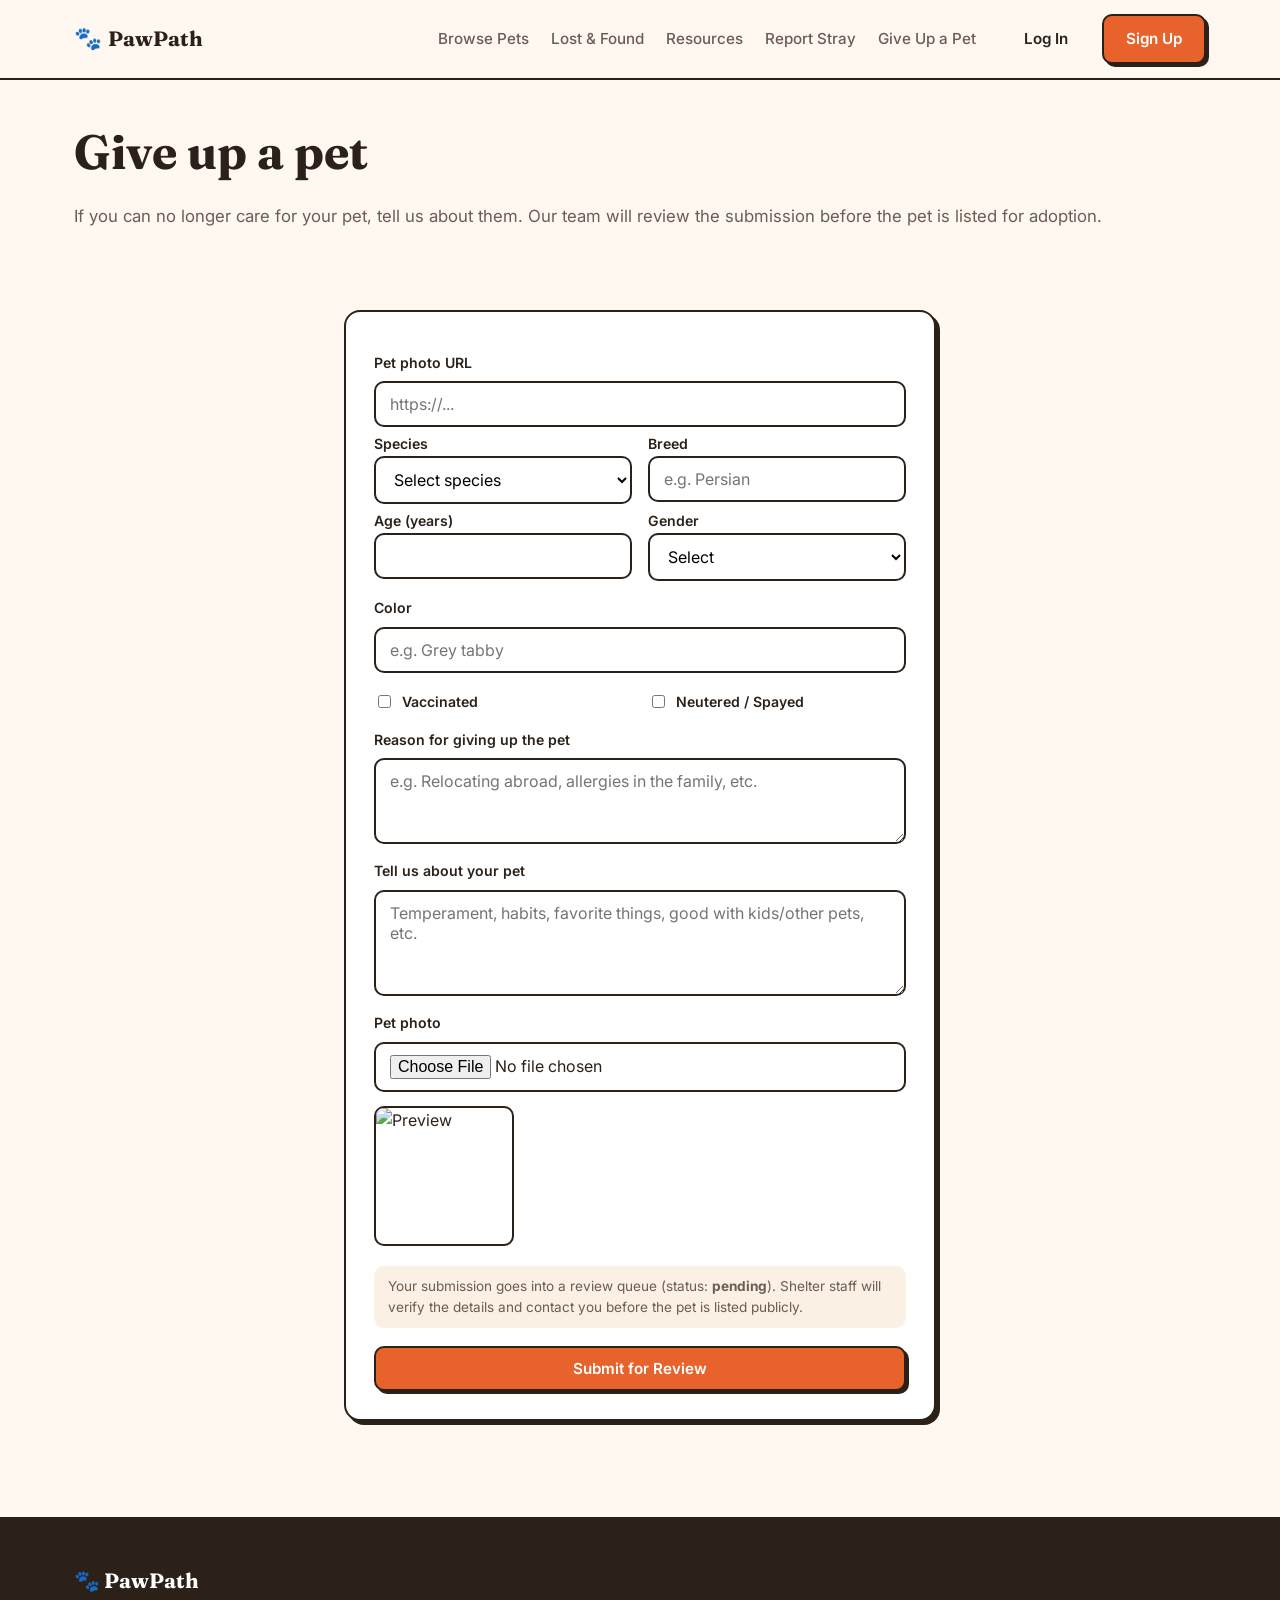
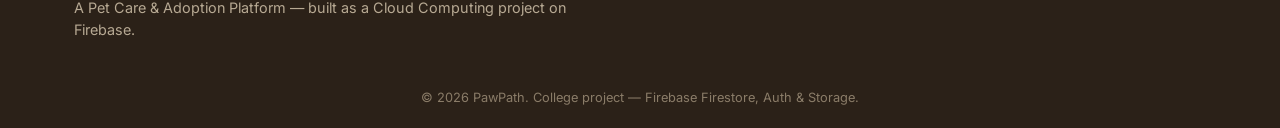
<file: public/surrender-pet.html>
<!DOCTYPE html>
<html lang="en">
<head>
  <meta charset="UTF-8" />
  <meta name="viewport" content="width=device-width, initial-scale=1.0" />
  <title>Surrender a Pet — PawPath</title>
  <link rel="stylesheet" href="css/style.css" />
  <link rel="icon" href="data:image/svg+xml,<svg xmlns='http://www.w3.org/2000/svg' viewBox='0 0 100 100'><text y='.9em' font-size='90'>🐾</text></svg>">
</head>
<body>

  <header class="site-header">
    <div class="container nav-inner">
      <a href="index.html" class="brand"><span class="brand-mark">🐾</span> PawPath</a>
      <nav class="main-nav" id="mainNav">
        <a href="pets.html">Browse Pets</a>
        <a href="lost-found.html">Lost &amp; Found</a>
        <a href="resources.html">Resources</a>
        <a href="found-pet.html">Report Stray</a>
        <a href="surrender-pet.html">Give Up a Pet</a>
      </nav>
      <div class="nav-actions" id="navActions">
        <a href="login.html" class="btn btn-ghost">Log In</a>
        <a href="register.html" class="btn btn-primary">Sign Up</a>
      </div>
      <button class="nav-toggle" id="navToggle" aria-label="Toggle menu">☰</button>
    </div>
  </header>

  <main>
    <section class="page-head">
      <div class="container">
        <h1>Give up a pet</h1>
        <p>If you can no longer care for your pet, tell us about them. Our team will review the
           submission before the pet is listed for adoption.</p>
      </div>
    </section>

    <section class="section">
      <div class="container container-narrow">

        <p class="form-error" id="authGate" hidden>
          Please <a href="login.html">log in</a> first so we can contact you about this pet.
        </p>

        <form id="surrenderForm" class="form form-card" novalidate>

          <label for="petImageURL">Pet photo URL</label>
<input type="url" id="petImageURL" placeholder="https://..." />

          <div class="form-row">
            <div>
              <label for="petSpecies">Species</label>
              <select id="petSpecies" required>
                <option value="">Select species</option>
                <option value="Dog">Dog</option>
                <option value="Cat">Cat</option>
                <option value="Rabbit">Rabbit</option>
                <option value="Bird">Bird</option>
                <option value="Other">Other</option>
              </select>
            </div>
            <div>
              <label for="petBreed">Breed</label>
              <input type="text" id="petBreed" placeholder="e.g. Persian" />
            </div>
          </div>

          <div class="form-row">
            <div>
              <label for="petAge">Age (years)</label>
              <input type="number" id="petAge" min="0" step="0.5" required />
            </div>
            <div>
              <label for="petGender">Gender</label>
              <select id="petGender" required>
                <option value="">Select</option>
                <option value="Male">Male</option>
                <option value="Female">Female</option>
              </select>
            </div>
          </div>

          <label for="petColor">Color</label>
          <input type="text" id="petColor" placeholder="e.g. Grey tabby" />

          <div class="form-row">
            <div class="checkbox-row">
              <input type="checkbox" id="petVaccinated" />
              <label for="petVaccinated">Vaccinated</label>
            </div>
            <div class="checkbox-row">
              <input type="checkbox" id="petNeutered" />
              <label for="petNeutered">Neutered / Spayed</label>
            </div>
          </div>

          <label for="reasonGivenUp">Reason for giving up the pet</label>
          <textarea id="reasonGivenUp" rows="3" required placeholder="e.g. Relocating abroad, allergies in the family, etc."></textarea>

          <label for="petDescription">Tell us about your pet</label>
          <textarea id="petDescription" rows="4" required placeholder="Temperament, habits, favorite things, good with kids/other pets, etc."></textarea>

          <label for="petImageFile">Pet photo</label>
          <input type="file" id="petImageFile" accept="image/*" required />
          <img id="imagePreview" class="image-preview" hidden alt="Preview" />

          <p class="form-note">
            Your submission goes into a review queue (status: <strong>pending</strong>). Shelter staff
            will verify the details and contact you before the pet is listed publicly.
          </p>

          <p class="form-error" id="surrenderError" hidden></p>
          <p class="form-success" id="surrenderSuccess" hidden></p>

          <button type="submit" class="btn btn-primary btn-block" id="surrenderBtn">Submit for Review</button>
        </form>

      </div>
    </section>
  </main>

  <footer class="site-footer">
    <div class="container footer-inner">
      <div>
        <a href="index.html" class="brand">🐾 PawPath</a>
        <p>A Pet Care &amp; Adoption Platform — built as a Cloud Computing project on Firebase.</p>
      </div>
    </div>
    <p class="footer-note">© 2026 PawPath. College project — Firebase Firestore, Auth &amp; Storage.</p>
  </footer>

  <script type="module" src="js/firebase-config.js"></script>
  <script type="module" src="js/auth.js"></script>
  <script type="module" src="js/surrender-pet.js"></script>
</body>
</html>
</file>
<file: public/css/style.css>
/* =========================================================
   PawPath — Pet Care & Adoption Portal
   Single global stylesheet shared by every page.
   ========================================================= */

@import url('https://fonts.googleapis.com/css2?family=Fraunces:opsz,wght@9..144,400;9..144,600;9..144,700&family=Inter:wght@400;500;600;700&display=swap');

:root {
  /* ---- Color tokens ---- */
  --bg:        #FFF8F0;
  --bg-muted:  #FBF0E4;
  --card:      #F3E4D0;
  --ink:       #2B2118;
  --ink-soft:  #6B5D4F;
  --primary:   #E8632C;
  --primary-dark: #C24F1F;
  --secondary: #3D6B5C;
  --secondary-dark: #2C4F44;
  --danger:    #C44545;
  --success:   #3D6B5C;
  --border:    #2B2118;
  --border-soft: #E0CBAF;
  --white:     #FFFFFF;

  /* ---- Type ---- */
  --font-display: 'Fraunces', Georgia, serif;
  --font-body: 'Inter', -apple-system, BlinkMacSystemFont, sans-serif;

  /* ---- Layout ---- */
  --radius: 16px;
  --radius-sm: 10px;
  --shadow-flat: 4px 4px 0 var(--border);
  --shadow-flat-sm: 3px 3px 0 var(--border);
  --max-width: 1180px;
}

/* ---- Reset ---- */
* { box-sizing: border-box; }
html { scroll-behavior: smooth; }
body {
  margin: 0;
  font-family: var(--font-body);
  background: var(--bg);
  color: var(--ink);
  line-height: 1.55;
  -webkit-font-smoothing: antialiased;
}
img { max-width: 100%; display: block; }
a { color: inherit; text-decoration: none; }
ul, ol { padding: 0; margin: 0; list-style: none; }
button { font-family: inherit; cursor: pointer; }
input, select, textarea { font-family: inherit; font-size: 1rem; }

h1, h2, h3, h4 {
  font-family: var(--font-display);
  font-weight: 700;
  line-height: 1.15;
  margin: 0 0 0.5em;
  color: var(--ink);
}
h1 { font-size: clamp(2rem, 4vw, 3rem); }
h2 { font-size: clamp(1.5rem, 3vw, 2.1rem); }
h3 { font-size: 1.25rem; }
p { margin: 0 0 1em; color: var(--ink-soft); }

.container {
  max-width: var(--max-width);
  margin: 0 auto;
  padding: 0 24px;
}
.container-narrow { max-width: 640px; }

@media (prefers-reduced-motion: reduce) {
  * { animation: none !important; transition: none !important; }
}

/* =========================================================
   BUTTONS
   ========================================================= */
.btn {
  display: inline-flex;
  align-items: center;
  justify-content: center;
  gap: 8px;
  padding: 11px 22px;
  border-radius: var(--radius-sm);
  border: 2px solid var(--border);
  font-weight: 600;
  font-size: 0.95rem;
  background: var(--white);
  color: var(--ink);
  box-shadow: var(--shadow-flat-sm);
  transition: transform 0.12s ease, box-shadow 0.12s ease;
  white-space: nowrap;
}
.btn:hover { transform: translate(-2px, -2px); box-shadow: 5px 5px 0 var(--border); }
.btn:active { transform: translate(0, 0); box-shadow: 1px 1px 0 var(--border); }
.btn:focus-visible { outline: 3px solid var(--secondary); outline-offset: 2px; }

.btn-primary { background: var(--primary); color: var(--white); }
.btn-secondary { background: var(--secondary); color: var(--white); }
.btn-outline { background: transparent; }
.btn-ghost { background: transparent; border-color: transparent; box-shadow: none; }
.btn-ghost:hover { transform: none; background: var(--bg-muted); box-shadow: none; }
.btn-lg { padding: 14px 28px; font-size: 1.05rem; }
.btn-block { width: 100%; }
.btn-sm { padding: 6px 12px; font-size: 0.82rem; box-shadow: 2px 2px 0 var(--border); }
.btn-danger { background: var(--danger); color: var(--white); }

/* =========================================================
   HEADER / NAVBAR
   ========================================================= */
.site-header {
  position: sticky;
  top: 0;
  z-index: 50;
  background: var(--bg);
  border-bottom: 2px solid var(--border);
}
.nav-inner {
  display: flex;
  align-items: center;
  gap: 24px;
  padding: 14px 24px;
}
.brand {
  font-family: var(--font-display);
  font-weight: 700;
  font-size: 1.3rem;
  display: flex;
  align-items: center;
  gap: 6px;
  margin-right: auto;
}
.brand-mark { font-size: 1.4rem; }

.main-nav { display: flex; gap: 22px; align-items: center; }
.main-nav a {
  font-weight: 500;
  font-size: 0.95rem;
  color: var(--ink-soft);
  position: relative;
  padding: 4px 0;
}
.main-nav a:hover { color: var(--ink); }
.main-nav a.active { color: var(--ink); }
.main-nav a.active::after {
  content: '';
  position: absolute;
  left: 0; right: 0; bottom: -3px;
  height: 2px;
  background: var(--primary);
}

.nav-actions { display: flex; gap: 10px; align-items: center; }
.nav-toggle {
  display: none;
  background: none;
  border: none;
  font-size: 1.4rem;
}

/* Mobile nav */
@media (max-width: 860px) {
  .main-nav {
    display: none;
    position: absolute;
    top: 100%; left: 0; right: 0;
    background: var(--bg);
    border-bottom: 2px solid var(--border);
    flex-direction: column;
    align-items: flex-start;
    padding: 16px 24px;
    gap: 14px;
  }
  .main-nav.open { display: flex; }
  .nav-actions { display: none; }
  .nav-actions.open {
    display: flex;
    position: absolute;
    top: 100%; left: 0; right: 0;
    transform: translateY(56px);
    background: var(--bg);
    flex-direction: column;
    padding: 0 24px 16px;
    gap: 10px;
    border-bottom: 2px solid var(--border);
  }
  .nav-toggle { display: block; }
}

/* =========================================================
   HERO
   ========================================================= */
.hero { padding: 64px 0 56px; overflow: hidden; }
.hero-inner {
  display: grid;
  grid-template-columns: 1.1fr 0.8fr;
  gap: 48px;
  align-items: center;
}
.eyebrow {
  display: inline-block;
  font-size: 0.78rem;
  font-weight: 600;
  letter-spacing: 0.03em;
  text-transform: uppercase;
  color: var(--secondary-dark);
  background: #E3EFE9;
  border: 1.5px solid var(--secondary);
  border-radius: 999px;
  padding: 6px 14px;
  margin-bottom: 18px;
}
.hero-sub { font-size: 1.08rem; max-width: 480px; }
.hero-ctas { display: flex; gap: 14px; margin: 28px 0 36px; flex-wrap: wrap; }
.hero-stats { display: flex; gap: 32px; flex-wrap: wrap; }
.hero-stats strong {
  font-family: var(--font-display);
  font-size: 1.8rem;
  display: block;
  color: var(--primary-dark);
}
.hero-stats span { font-size: 0.85rem; color: var(--ink-soft); }

.hero-art { position: relative; height: 360px; }
.paw-card {
  position: absolute;
  width: 160px;
  height: 160px;
  background: var(--card);
  border: 2px solid var(--border);
  border-radius: var(--radius);
  box-shadow: var(--shadow-flat);
  display: flex;
  align-items: center;
  justify-content: center;
  font-size: 4rem;
}
.paw-card-1 { top: 0; left: 20%; transform: rotate(-6deg); background: #FBDFC8; }
.paw-card-2 { top: 90px; left: 0; transform: rotate(8deg); background: #DCEAE3; z-index: 2; }
.paw-card-3 { top: 170px; left: 48%; transform: rotate(-4deg); background: #FDEFE3; }

@media (max-width: 860px) {
  .hero-inner { grid-template-columns: 1fr; }
  .hero-art { display: none; }
}

/* =========================================================
   ORIGIN STRIP
   ========================================================= */
.origin-strip { background: var(--secondary); padding: 40px 0; }
.origin-grid {
  display: grid;
  grid-template-columns: repeat(3, 1fr);
  gap: 24px;
}
.origin-card {
  background: var(--bg);
  border: 2px solid var(--border);
  border-radius: var(--radius);
  padding: 22px;
  box-shadow: var(--shadow-flat);
}
.origin-icon { font-size: 1.8rem; }
.origin-card h3 { margin: 10px 0 6px; font-size: 1.1rem; }
.origin-card p { margin: 0; font-size: 0.92rem; }
@media (max-width: 760px) { .origin-grid { grid-template-columns: 1fr; } }

.origin-tag {
  display: inline-block;
  font-size: 0.75rem;
  font-weight: 600;
  text-transform: uppercase;
  letter-spacing: 0.03em;
  background: var(--card);
  border: 1.5px solid var(--border);
  border-radius: 999px;
  padding: 4px 12px;
  margin-bottom: 10px;
}

/* =========================================================
   SECTIONS
   ========================================================= */
.section { padding: 56px 0; }
.section-muted { background: var(--bg-muted); }
.section-head {
  display: flex;
  justify-content: space-between;
  align-items: baseline;
  margin-bottom: 28px;
  gap: 16px;
  flex-wrap: wrap;
}
.link-arrow { font-weight: 600; color: var(--primary-dark); white-space: nowrap; }
.link-arrow:hover { text-decoration: underline; }
.link-back {
  display: inline-block;
  margin: 18px 0 4px;
  font-weight: 600;
  color: var(--ink-soft);
}
.link-back:hover { color: var(--ink); }

.page-head { padding: 44px 0 8px; }
.page-head p { font-size: 1.05rem; }
.page-head-row {
  display: flex;
  justify-content: space-between;
  align-items: flex-end;
  gap: 16px;
  flex-wrap: wrap;
}

/* =========================================================
   PET GRID / CARDS
   ========================================================= */
.pet-grid {
  display: grid;
  grid-template-columns: repeat(auto-fill, minmax(250px, 1fr));
  gap: 24px;
}
.pet-card {
  background: var(--white);
  border: 2px solid var(--border);
  border-radius: var(--radius);
  overflow: hidden;
  box-shadow: var(--shadow-flat);
  transition: transform 0.12s ease, box-shadow 0.12s ease;
  display: flex;
  flex-direction: column;
}
.pet-card:hover { transform: translate(-3px, -3px); box-shadow: 6px 6px 0 var(--border); }
.pet-card-img {
  width: 100%;
  height: 190px;
  object-fit: cover;
  border-bottom: 2px solid var(--border);
  background: var(--card);
}
.pet-card-body { padding: 16px; flex: 1; display: flex; flex-direction: column; }
.pet-card-body h3 { margin-bottom: 4px; }
.pet-card-meta { font-size: 0.88rem; color: var(--ink-soft); margin-bottom: 10px; }
.pet-card-footer {
  margin-top: auto;
  display: flex;
  justify-content: space-between;
  align-items: center;
  gap: 8px;
}

.badge {
  display: inline-block;
  font-size: 0.72rem;
  font-weight: 700;
  text-transform: uppercase;
  letter-spacing: 0.03em;
  padding: 4px 10px;
  border-radius: 999px;
  border: 1.5px solid var(--border);
}
.badge-available { background: #DCEAE3; color: var(--secondary-dark); }
.badge-pending { background: #FCEBCB; color: #8A5A12; }
.badge-adopted { background: #E6E1DA; color: var(--ink-soft); }
.badge-lost { background: #F6D6D6; color: var(--danger); }
.badge-found { background: #DCEAE3; color: var(--secondary-dark); }

.empty-state {
  grid-column: 1 / -1;
  text-align: center;
  padding: 40px 0;
  color: var(--ink-soft);
  font-style: italic;
}

/* =========================================================
   BROWSE LAYOUT (filters sidebar + results)
   ========================================================= */
.browse-layout {
  display: grid;
  grid-template-columns: 240px 1fr;
  gap: 32px;
  align-items: start;
}
.filters {
  background: var(--card);
  border: 2px solid var(--border);
  border-radius: var(--radius);
  padding: 20px;
  position: sticky;
  top: 88px;
}
.filters h3 { margin-bottom: 14px; }
.filter-group { margin-bottom: 16px; }
.filter-group label {
  display: block;
  font-size: 0.82rem;
  font-weight: 600;
  margin-bottom: 6px;
}
.filter-group select {
  width: 100%;
  padding: 9px 10px;
  border: 2px solid var(--border);
  border-radius: var(--radius-sm);
  background: var(--white);
}
@media (max-width: 860px) {
  .browse-layout { grid-template-columns: 1fr; }
  .filters { position: static; }
}

.results-bar {
  display: flex;
  justify-content: space-between;
  align-items: center;
  gap: 16px;
  margin-bottom: 20px;
  flex-wrap: wrap;
}
.results-bar input[type="search"] {
  flex: 1;
  min-width: 220px;
  padding: 10px 14px;
  border: 2px solid var(--border);
  border-radius: var(--radius-sm);
}
.results-count { font-size: 0.88rem; color: var(--ink-soft); white-space: nowrap; }

/* =========================================================
   PET DETAIL PAGE
   ========================================================= */
.pet-detail-layout {
  display: grid;
  grid-template-columns: 1fr 1fr;
  gap: 40px;
  align-items: start;
}
.pet-detail-media { position: relative; }
.pet-detail-media img {
  width: 100%;
  border-radius: var(--radius);
  border: 2px solid var(--border);
  box-shadow: var(--shadow-flat);
  aspect-ratio: 1 / 1;
  object-fit: cover;
}
.pet-detail-media .badge { position: absolute; top: 14px; right: 14px; }

.pet-meta { font-size: 1.02rem; }
.pet-attrs {
  display: grid;
  grid-template-columns: repeat(2, 1fr);
  gap: 14px;
  margin: 20px 0;
}
.pet-attrs div {
  background: var(--bg-muted);
  border: 1.5px solid var(--border-soft);
  border-radius: var(--radius-sm);
  padding: 10px 14px;
}
.pet-attrs span { display: block; font-size: 0.78rem; color: var(--ink-soft); }
.pet-attrs strong { font-size: 1rem; }

.pet-detail-ctas { display: flex; gap: 12px; flex-wrap: wrap; margin-top: 24px; }

@media (max-width: 860px) {
  .pet-detail-layout { grid-template-columns: 1fr; }
}

/* =========================================================
   FORMS
   ========================================================= */
.form { display: flex; flex-direction: column; gap: 4px; }
.form label {
  font-weight: 600;
  font-size: 0.88rem;
  margin-top: 12px;
  margin-bottom: 4px;
}
.form input,
.form select,
.form textarea {
  padding: 11px 14px;
  border: 2px solid var(--border);
  border-radius: var(--radius-sm);
  background: var(--white);
  width: 100%;
}
.form input:focus,
.form select:focus,
.form textarea:focus {
  outline: none;
  border-color: var(--primary);
}
.form textarea { resize: vertical; font-family: inherit; }
.form-row {
  display: grid;
  grid-template-columns: 1fr 1fr;
  gap: 16px;
}
@media (max-width: 600px) { .form-row { grid-template-columns: 1fr; } }

.checkbox-row {
  display: flex;
  align-items: center;
  gap: 8px;
  margin-top: 14px;
}
.checkbox-row input { width: auto; }
.checkbox-row label { margin: 0; }

.form-card {
  background: var(--white);
  border: 2px solid var(--border);
  border-radius: var(--radius);
  padding: 28px;
  box-shadow: var(--shadow-flat);
  max-width: 640px;
}
.form-actions { display: flex; gap: 12px; margin-top: 18px; }
.form-error {
  color: var(--danger);
  background: #FBE9E9;
  border: 1.5px solid var(--danger);
  border-radius: var(--radius-sm);
  padding: 10px 14px;
  font-size: 0.9rem;
  margin-top: 14px;
}
.form-success {
  color: var(--secondary-dark);
  background: #E3EFE9;
  border: 1.5px solid var(--secondary);
  border-radius: var(--radius-sm);
  padding: 10px 14px;
  font-size: 0.9rem;
  margin-top: 14px;
}
.form-note {
  font-size: 0.85rem;
  color: var(--ink-soft);
  background: var(--bg-muted);
  border-radius: var(--radius-sm);
  padding: 10px 14px;
  margin-top: 16px;
}
.image-preview {
  margin-top: 10px;
  width: 140px;
  height: 140px;
  object-fit: cover;
  border-radius: var(--radius-sm);
  border: 2px solid var(--border);
}

/* =========================================================
   AUTH PAGES
   ========================================================= */
.auth-page { padding: 64px 0; }
.auth-wrap { display: flex; justify-content: center; }
.auth-card {
  background: var(--white);
  border: 2px solid var(--border);
  border-radius: var(--radius);
  box-shadow: var(--shadow-flat);
  padding: 36px;
  width: 100%;
  max-width: 440px;
}
.auth-sub { margin-top: -6px; }
.auth-switch { margin-top: 18px; font-size: 0.92rem; text-align: center; }
.auth-switch a { color: var(--primary-dark); font-weight: 600; }

/* =========================================================
   TABS
   ========================================================= */
.tab-group {
  display: flex;
  gap: 8px;
  flex-wrap: wrap;
  margin-bottom: 24px;
}
.tab-btn {
  background: var(--white);
  border: 2px solid var(--border);
  border-radius: 999px;
  padding: 8px 18px;
  font-weight: 600;
  font-size: 0.88rem;
  color: var(--ink-soft);
}
.tab-btn.active { background: var(--ink); color: var(--white); }

/* =========================================================
   LOST & FOUND GRID
   ========================================================= */
.lf-grid {
  display: grid;
  grid-template-columns: repeat(auto-fill, minmax(240px, 1fr));
  gap: 20px;
}
.lf-card {
  background: var(--white);
  border: 2px solid var(--border);
  border-radius: var(--radius);
  overflow: hidden;
  box-shadow: var(--shadow-flat-sm);
}
.lf-card img { width: 100%; height: 150px; object-fit: cover; background: var(--card); }
.lf-card-body { padding: 14px; }
.lf-card-body h4 { margin: 6px 0 4px; font-family: var(--font-body); font-weight: 700; }
.lf-card-body p { margin: 0 0 4px; font-size: 0.86rem; }
.lf-card-contact { font-size: 0.82rem; color: var(--ink-soft); margin-top: 8px; }

/* =========================================================
   RESOURCES / ARTICLES
   ========================================================= */
.resource-grid {
  display: grid;
  grid-template-columns: repeat(auto-fill, minmax(260px, 1fr));
  gap: 24px;
}
.resource-card {
  background: var(--white);
  border: 2px solid var(--border);
  border-radius: var(--radius);
  overflow: hidden;
  box-shadow: var(--shadow-flat-sm);
  cursor: pointer;
  transition: transform 0.12s ease, box-shadow 0.12s ease;
}
.resource-card:hover { transform: translate(-3px, -3px); box-shadow: 6px 6px 0 var(--border); }
.resource-card img { width: 100%; height: 150px; object-fit: cover; background: var(--card); }
.resource-card-body { padding: 16px; }
.resource-card-body h3 { font-size: 1.05rem; margin-bottom: 6px; }
.resource-card-body p { font-size: 0.88rem; margin: 0; }

.article-card { padding: 8px 0 40px; }
.article-meta { color: var(--ink-soft); font-size: 0.88rem; }
.article-image {
  width: 100%;
  border-radius: var(--radius);
  border: 2px solid var(--border);
  margin: 16px 0;
  max-height: 360px;
  object-fit: cover;
}

/* =========================================================
   HEALTH RECORDS TIMELINE
   ========================================================= */
.health-add-bar { display: flex; justify-content: flex-end; margin-bottom: 16px; }
.timeline { display: flex; flex-direction: column; gap: 16px; margin-top: 24px; }
.timeline-item {
  display: grid;
  grid-template-columns: 110px 1fr;
  gap: 18px;
  background: var(--white);
  border: 2px solid var(--border);
  border-radius: var(--radius);
  padding: 16px 20px;
  box-shadow: var(--shadow-flat-sm);
}
.timeline-date { font-weight: 700; color: var(--secondary-dark); font-size: 0.92rem; }
.timeline-type {
  display: inline-block;
  font-size: 0.72rem;
  font-weight: 700;
  text-transform: uppercase;
  background: var(--card);
  border: 1.5px solid var(--border);
  border-radius: 999px;
  padding: 3px 10px;
  margin-bottom: 6px;
}
.timeline-item p { margin: 4px 0; font-size: 0.92rem; }
@media (max-width: 560px) {
  .timeline-item { grid-template-columns: 1fr; }
}

/* =========================================================
   DASHBOARD (user + admin)
   ========================================================= */
.dash-grid {
  display: grid;
  grid-template-columns: repeat(auto-fit, minmax(160px, 1fr));
  gap: 18px;
  margin-bottom: 36px;
}
.dash-stat {
  background: var(--card);
  border: 2px solid var(--border);
  border-radius: var(--radius);
  padding: 18px 20px;
  box-shadow: var(--shadow-flat-sm);
}
.dash-stat strong {
  display: block;
  font-family: var(--font-display);
  font-size: 2rem;
  color: var(--primary-dark);
}
.dash-stat span { font-size: 0.85rem; color: var(--ink-soft); }

.dash-section { margin-bottom: 40px; }
.dash-section h2 { margin-bottom: 16px; }

.dash-table-wrap {
  overflow-x: auto;
  border: 2px solid var(--border);
  border-radius: var(--radius);
  background: var(--white);
}
.dash-table { width: 100%; border-collapse: collapse; min-width: 560px; }
.dash-table th, .dash-table td {
  text-align: left;
  padding: 12px 16px;
  border-bottom: 1.5px solid var(--border-soft);
  font-size: 0.9rem;
}
.dash-table th {
  background: var(--bg-muted);
  font-weight: 700;
  font-size: 0.78rem;
  text-transform: uppercase;
  letter-spacing: 0.02em;
}
.dash-table tr:last-child td { border-bottom: none; }
.dash-table td.empty-state { text-align: center; }
.dash-table img.thumb {
  width: 44px; height: 44px;
  object-fit: cover;
  border-radius: 8px;
  border: 1.5px solid var(--border);
}

.panel-toolbar {
  display: flex;
  justify-content: space-between;
  align-items: center;
  gap: 14px;
  margin-bottom: 16px;
  flex-wrap: wrap;
}
.panel-toolbar input[type="search"] {
  padding: 9px 14px;
  border: 2px solid var(--border);
  border-radius: var(--radius-sm);
  min-width: 220px;
}
.admin-panel { margin-bottom: 8px; }

.pet-summary-card {
  display: flex;
  gap: 16px;
  align-items: center;
  background: var(--card);
  border: 2px solid var(--border);
  border-radius: var(--radius);
  padding: 16px;
  margin-bottom: 20px;
}
.pet-summary-card img {
  width: 72px; height: 72px;
  object-fit: cover;
  border-radius: var(--radius-sm);
  border: 1.5px solid var(--border);
}
.pet-summary-card h3 { margin-bottom: 2px; }
.pet-summary-card p { margin: 0; font-size: 0.88rem; }

code {
  background: var(--bg-muted);
  border: 1px solid var(--border-soft);
  border-radius: 4px;
  padding: 1px 6px;
  font-size: 0.88em;
}

/* =========================================================
   FOOTER
   ========================================================= */
.site-footer {
  background: var(--ink);
  color: #E7DDCF;
  padding: 48px 0 20px;
  margin-top: 40px;
}
.footer-inner {
  display: grid;
  grid-template-columns: 2fr 1fr 1fr;
  gap: 32px;
}
.footer-inner .brand { color: var(--white); }
.footer-inner p { color: #B7A993; font-size: 0.9rem; }
.footer-links h4 {
  color: var(--white);
  font-family: var(--font-body);
  font-size: 0.85rem;
  text-transform: uppercase;
  letter-spacing: 0.04em;
  margin-bottom: 12px;
}
.footer-links a {
  display: block;
  color: #C9BCA9;
  font-size: 0.92rem;
  margin-bottom: 8px;
}
.footer-links a:hover { color: var(--white); }
.footer-note {
  text-align: center;
  color: #8A7C68;
  font-size: 0.8rem;
  margin: 32px 0 0;
}
@media (max-width: 700px) {
  .footer-inner { grid-template-columns: 1fr; }
}
/* ============================================
   GALLERY ADDITIONS — append to end of style.css
   Pet gallery cards + horizontal filter bar
   Uses existing palette vars already defined in style.css:
   --cream, --ink, --terracotta, --forest, --tan, --status-red
   ============================================ */
 
.page-header {
  max-width: 900px;
  margin: 40px auto 0;
  padding: 0 24px;
  text-align: center;
}
 
.page-header h1 {
  font-family: 'Fraunces', serif;
  font-size: 2.2rem;
  color: var(--ink);
  margin-bottom: 8px;
}
 
.page-header p {
  color: var(--ink);
  opacity: 0.75;
}
 
/* ---------- Horizontal filter bar ---------- */
.filter-bar {
  display: flex;
  flex-wrap: wrap;
  align-items: flex-end;
  gap: 16px;
  max-width: 1200px;
  margin: 32px auto 0;
  padding: 20px;
  background: var(--tan);
  border: 2px solid var(--ink);
  border-radius: 18px;
}
 
.filter-field {
  display: flex;
  flex-direction: column;
  gap: 6px;
  min-width: 140px;
  flex: 1 1 140px;
}
 
.filter-field label {
  font-size: 0.78rem;
  font-weight: 600;
  color: var(--ink);
  opacity: 0.7;
  text-transform: uppercase;
  letter-spacing: 0.03em;
}
 
.filter-field input,
.filter-field select {
  padding: 10px 12px;
  border: 2px solid var(--ink);
  border-radius: 10px;
  background: var(--cream);
  font-family: 'Inter', sans-serif;
  font-size: 0.95rem;
  color: var(--ink);
}
 
.filter-field input:focus,
.filter-field select:focus {
  outline: none;
  border-color: var(--terracotta);
}
 
.btn-small {
  padding: 10px 18px;
  font-size: 0.9rem;
  white-space: nowrap;
  height: fit-content;
}
 
/* ---------- Result count ---------- */
.gallery-meta {
  max-width: 1200px;
  margin: 20px auto 0;
  padding: 0 24px;
  font-size: 0.9rem;
  color: var(--ink);
  opacity: 0.7;
}
 
/* ---------- Gallery grid ---------- */
.pet-gallery {
  display: grid;
  grid-template-columns: repeat(auto-fill, minmax(240px, 1fr));
  gap: 24px;
  max-width: 1200px;
  margin: 16px auto 60px;
  padding: 0 24px;
}
 
.pet-card {
  background: var(--cream);
  border: 2px solid var(--ink);
  border-radius: 18px;
  overflow: hidden;
  box-shadow: 4px 4px 0 var(--ink);
  display: flex;
  flex-direction: column;
  transition: transform 0.15s ease;
}
 
.pet-card:hover {
  transform: translateY(-4px);
}
 
.pet-card-photo {
  position: relative;
  width: 100%;
  aspect-ratio: 1 / 1;
  overflow: hidden;
  border-bottom: 2px solid var(--ink);
}
 
.pet-card-photo img {
  width: 100%;
  height: 100%;
  object-fit: cover;
  display: block;
}
 
.pet-card-badge {
  position: absolute;
  top: 10px;
  left: 10px;
  background: var(--terracotta);
  color: var(--cream);
  font-size: 0.75rem;
  font-weight: 600;
  padding: 4px 10px;
  border-radius: 999px;
  border: 2px solid var(--ink);
}
 
.pet-card-body {
  padding: 16px;
  display: flex;
  flex-direction: column;
  gap: 4px;
  flex: 1;
}
 
.pet-card-name {
  font-family: 'Fraunces', serif;
  font-size: 1.2rem;
  color: var(--ink);
  margin: 0;
}
 
.pet-card-breed {
  font-size: 0.9rem;
  color: var(--ink);
  opacity: 0.85;
  margin: 0;
}
 
.pet-card-origin {
  font-size: 0.8rem;
  color: var(--forest);
  font-weight: 600;
  margin: 0 0 10px;
}
 
.pet-card-btn {
  margin-top: auto;
  text-align: center;
  width: 100%;
}
 
/* ---------- Empty state ---------- */
.gallery-empty {
  max-width: 600px;
  margin: 40px auto;
  text-align: center;
  padding: 32px;
  background: var(--tan);
  border: 2px dashed var(--ink);
  border-radius: 18px;
  color: var(--ink);
  opacity: 0.8;
}
 
/* ---------- Responsive ---------- */
@media (max-width: 860px) {
  .filter-bar {
    flex-direction: column;
    align-items: stretch;
  }
  .filter-field {
    min-width: 100%;
  }
}
</file>
